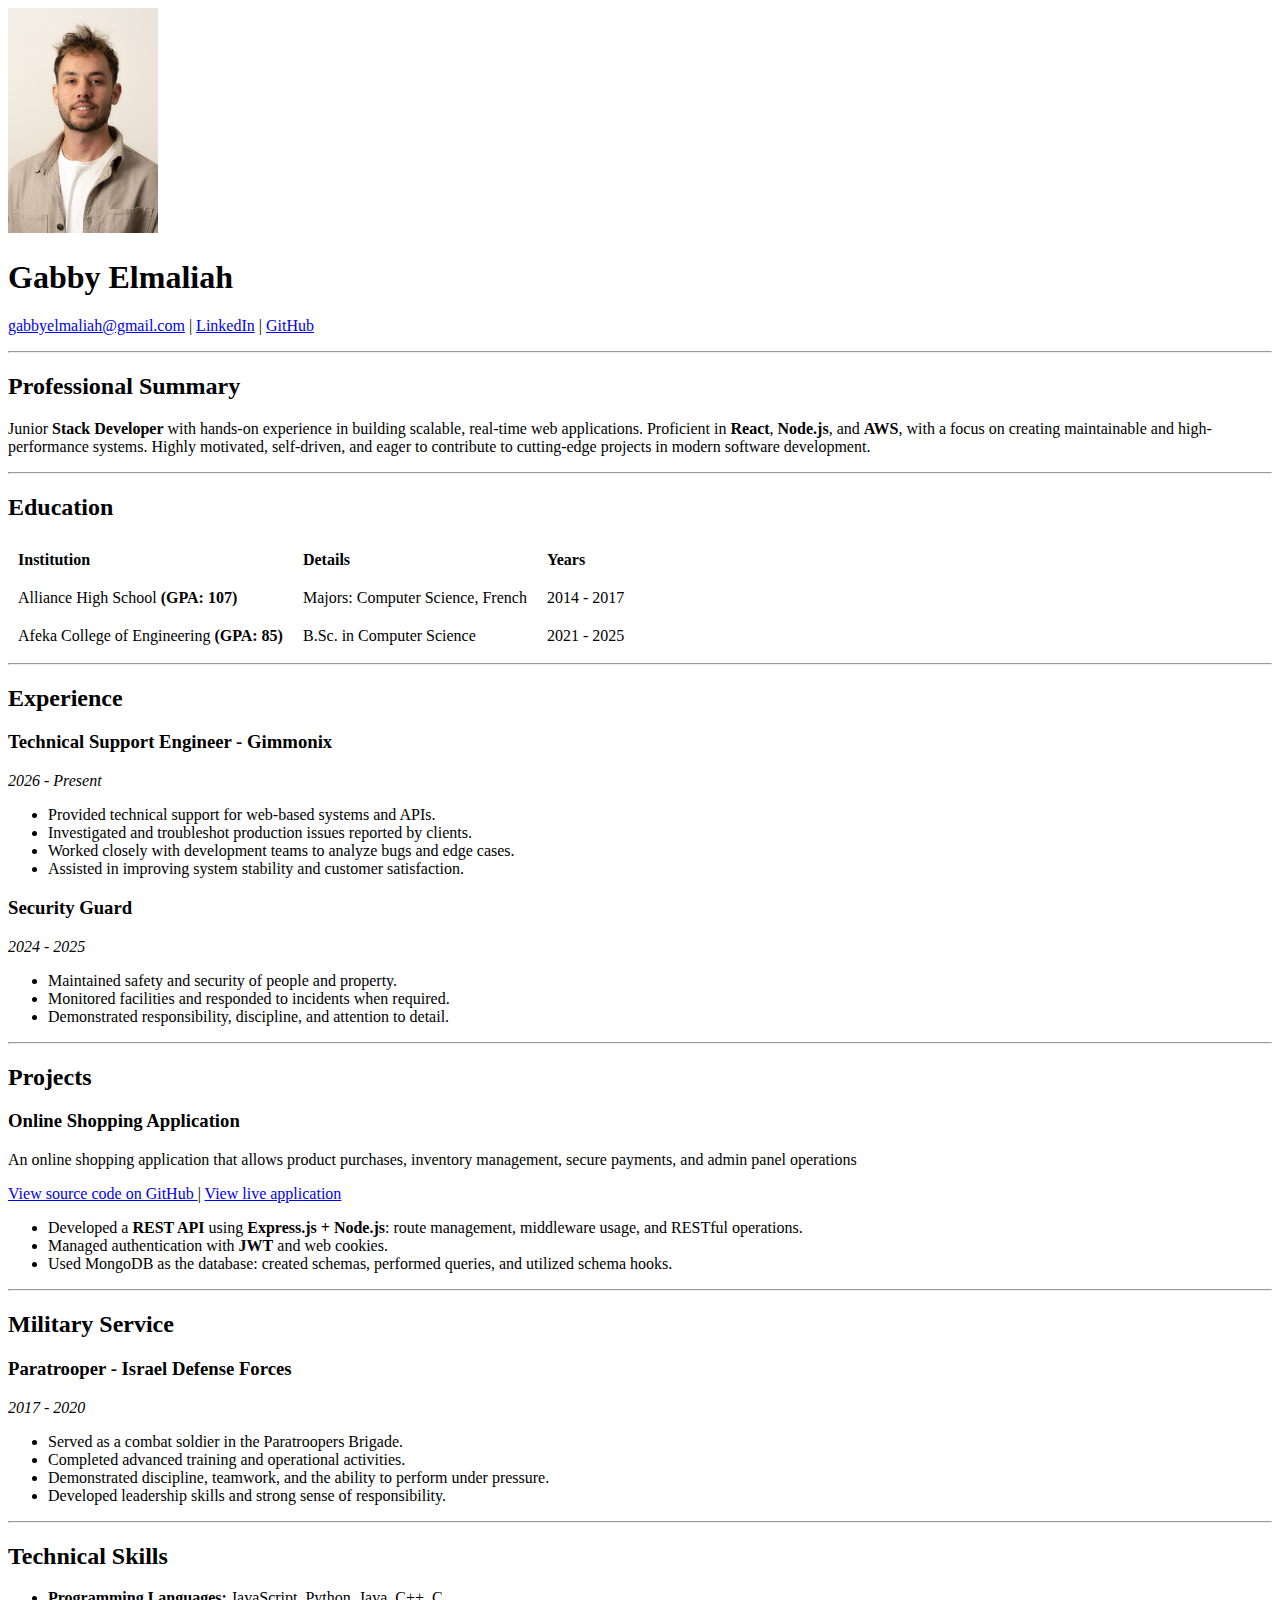
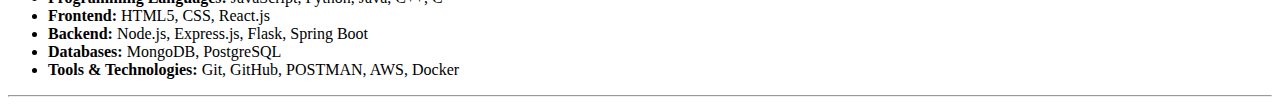
<file: semantic-cv/index.html>
<!doctype html>
<html lang="en">
  <head>
    <meta charset="UTF-8" />
    <meta name="viewport" content="width=device-width, initial-scale=1.0" />
    <title>Gabby Elmaliah - CV</title>
  </head>
  <body>
    <img src="profile.jpeg" alt="Profile photo of Gabby Elmaliah" width="150" />

    <header>
      <h1>Gabby Elmaliah</h1>

      <p>
        <a href="mailto:gabbyelmaliah@gmail.com">gabbyelmaliah@gmail.com</a> |
        <a href="https://www.linkedin.com/in/gabby-elmaliah/" target="_blank"
          >LinkedIn</a
        >
        |
        <a href="https://github.com/gabi-elmaliah" target="_blank">GitHub</a>
      </p>
    </header>

    <hr />

    <section>
      <h2>Professional Summary</h2>

      <p>
        Junior <strong>Stack Developer</strong> with hands-on experience in
        building scalable, real-time web applications. Proficient in
        <strong>React</strong>, <strong>Node.js</strong>, and
        <strong>AWS</strong>, with a focus on creating maintainable and
        high-performance systems. Highly motivated, self-driven, and eager to
        contribute to cutting-edge projects in modern software development.
      </p>
    </section>

    <hr />

    <section>
      <h2>Education</h2>

      <table cellpadding="10" cellspacing="0">
        <thead align=" left">
          <tr>
            <th>Institution</th>
            <th>Details</th>
            <th>Years</th>
          </tr>
        </thead>

        <tbody>
          <tr>
            <td>Alliance High School <strong>(GPA: 107)</strong></td>
            <td>Majors: Computer Science, French</td>
            <td>2014 - 2017</td>
          </tr>
          <tr>
            <td>Afeka College of Engineering <strong>(GPA: 85)</strong></td>
            <td>B.Sc. in Computer Science</td>
            <td>2021 - 2025</td>
          </tr>
        </tbody>
      </table>
    </section>

    <hr />

    <section>
      <h2>Experience</h2>

      <article>
        <h3>Technical Support Engineer - Gimmonix</h3>
        <p><em>2026 - Present</em></p>

        <ul>
          <li>Provided technical support for web-based systems and APIs.</li>
          <li>
            Investigated and troubleshot production issues reported by clients.
          </li>
          <li>
            Worked closely with development teams to analyze bugs and edge
            cases.
          </li>
          <li>
            Assisted in improving system stability and customer satisfaction.
          </li>
        </ul>
      </article>

      <article>
        <h3>Security Guard</h3>
        <p><em>2024 - 2025</em></p>

        <ul>
          <li>Maintained safety and security of people and property.</li>
          <li>
            Monitored facilities and responded to incidents when required.
          </li>
          <li>
            Demonstrated responsibility, discipline, and attention to detail.
          </li>
        </ul>
      </article>
    </section>

    <hr />

    <section>
      <h2>Projects</h2>

      <article>
        <h3>Online Shopping Application</h3>

        <p>
          An online shopping application that allows product purchases,
          inventory management, secure payments, and admin panel operations
        </p>

        <p>
          <a href="https://github.com/gabi-elmaliah/proshop" target="_blank">
            View source code on GitHub
          </a>
          |
          <a href="https://proshop-qahv.onrender.com" target="_blank"
            >View live application</a
          >
        </p>

        <ul>
          <li>
            Developed a <strong>REST API</strong> using
            <strong>Express.js + Node.js</strong>: route management, middleware
            usage, and RESTful operations.
          </li>
          <li>
            Managed authentication with <strong>JWT</strong> and web cookies.
          </li>
          <li>
            Used MongoDB as the database: created schemas, performed queries,
            and utilized schema hooks.
          </li>
        </ul>
      </article>
    </section>

    <hr />
    <section>
      <h2>Military Service</h2>

      <article>
        <h3>Paratrooper - Israel Defense Forces</h3>
        <p><em>2017 - 2020</em></p>

        <ul>
          <li>Served as a combat soldier in the Paratroopers Brigade.</li>
          <li>Completed advanced training and operational activities.</li>
          <li>
            Demonstrated discipline, teamwork, and the ability to perform under
            pressure.
          </li>
          <li>
            Developed leadership skills and strong sense of responsibility.
          </li>
        </ul>
      </article>
    </section>

    <hr />

    <section>
      <h2>Technical Skills</h2>

      <ul>
        <li>
          <strong>Programming Languages:</strong>
          JavaScript, Python, Java, C++, C
        </li>

        <li>
          <strong>Frontend:</strong>
          HTML5, CSS, React.js
        </li>

        <li>
          <strong>Backend:</strong>
          Node.js, Express.js, Flask, Spring Boot
        </li>

        <li>
          <strong>Databases:</strong>
          MongoDB, PostgreSQL
        </li>

        <li>
          <strong>Tools & Technologies:</strong>
          Git, GitHub, POSTMAN, AWS, Docker
        </li>
      </ul>
    </section>

    <hr />
  </body>
</html>
</file>
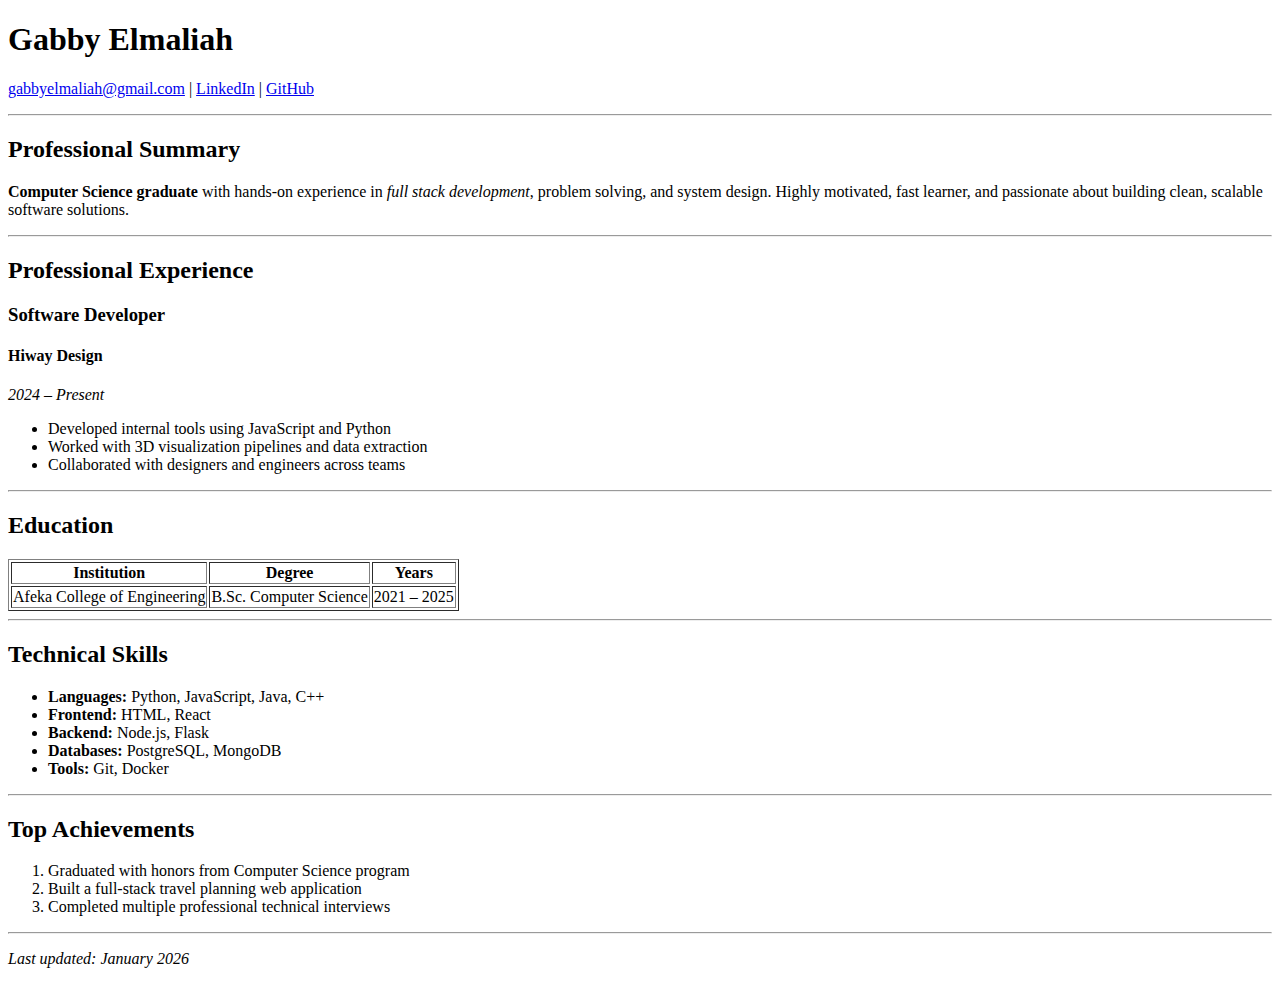
<file: semantic-cv/index2.html>
<!doctype html>
<html lang="en">
  <head>
    <meta charset="UTF-8" />
    <title>Gabby Elmaliah - Curriculum Vitae</title>
  </head>

  <body>
    <!-- HEADER -->
    <header>
      <h1>Gabby Elmaliah</h1>

      <!-- <img
        src="profile.jpg"
        alt="Professional profile photo of Gabby Elmaliah"
        width="150"
      /> -->

      <p>
        <a href="mailto:gabbyelmaliah@gmail.com">gabbyelmaliah@gmail.com</a> |
        <a href="https://www.linkedin.com/in/gabby-elmaliah/" target="_blank"
          >LinkedIn</a
        >
        |
        <a href="https://github.com/gabi-elmaliah" target="_blank">GitHub</a>
      </p>
    </header>

    <hr />

    <!-- PROFESSIONAL SUMMARY -->
    <section>
      <h2>Professional Summary</h2>
      <p>
        <strong>Computer Science graduate</strong> with hands-on experience in
        <em>full stack development</em>, problem solving, and system design.
        Highly motivated, fast learner, and passionate about building clean,
        scalable software solutions.
      </p>
    </section>

    <hr />

    <!-- EXPERIENCE -->
    <section>
      <h2>Professional Experience</h2>

      <article>
        <h3>Software Developer</h3>
        <h4>Hiway Design</h4>
        <p><em>2024 – Present</em></p>

        <ul>
          <li>Developed internal tools using JavaScript and Python</li>
          <li>Worked with 3D visualization pipelines and data extraction</li>
          <li>Collaborated with designers and engineers across teams</li>
        </ul>
      </article>
    </section>

    <hr />

    <!-- EDUCATION -->
    <section>
      <h2>Education</h2>

      <table border="1">
        <thead>
          <tr>
            <th>Institution</th>
            <th>Degree</th>
            <th>Years</th>
          </tr>
        </thead>
        <tbody>
          <tr>
            <td>Afeka College of Engineering</td>
            <td>B.Sc. Computer Science</td>
            <td>2021 – 2025</td>
          </tr>
        </tbody>
      </table>
    </section>

    <hr />

    <!-- SKILLS -->
    <section>
      <h2>Technical Skills</h2>

      <ul>
        <li><strong>Languages:</strong> Python, JavaScript, Java, C++</li>
        <li><strong>Frontend:</strong> HTML, React</li>
        <li><strong>Backend:</strong> Node.js, Flask</li>
        <li><strong>Databases:</strong> PostgreSQL, MongoDB</li>
        <li><strong>Tools:</strong> Git, Docker</li>
      </ul>
    </section>

    <hr />

    <!-- ACHIEVEMENTS -->
    <section>
      <h2>Top Achievements</h2>

      <ol>
        <li>Graduated with honors from Computer Science program</li>
        <li>Built a full-stack travel planning web application</li>
        <li>Completed multiple professional technical interviews</li>
      </ol>
    </section>

    <hr />

    <!-- FOOTER -->
    <footer>
      <p>
        <em>Last updated: January 2026</em>
      </p>
    </footer>
  </body>
</html>
</file>
